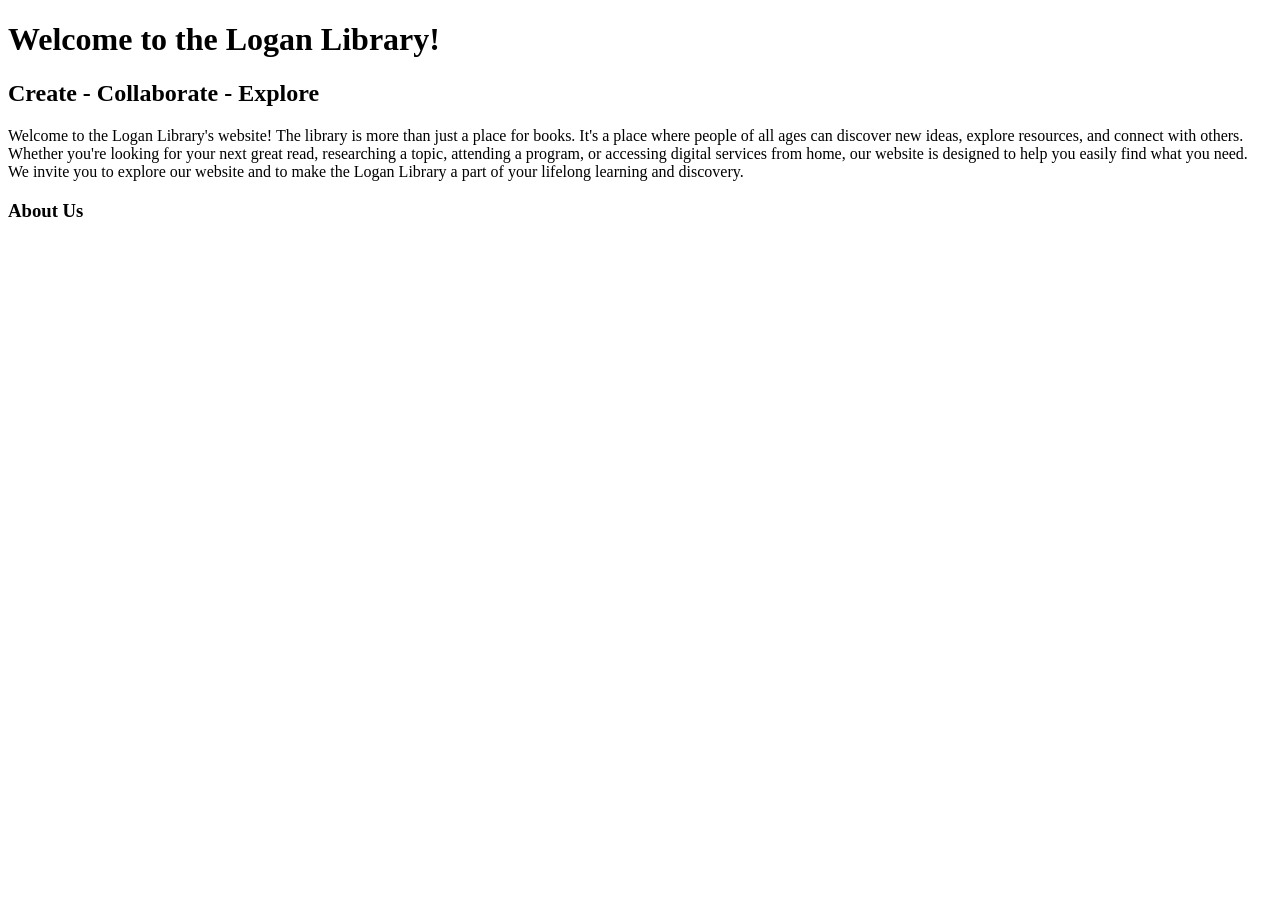
<file: 1. HTML (Part 1)/index.html>
<!DOCTYPE html>
<html>

<head>
    <meta name="description" content="Logan Library Homepage">
    <title>Logan Library</title>
</head>

<body>
    <h1>Welcome to the Logan Library!</h1>
    <h2>Create - Collaborate - Explore</h2>
    <p>Welcome to the Logan Library's website! The library is more than just a place for books. It's a place where
        people of all ages can discover new ideas, explore resources, and connect with others. Whether you're looking
        for your next great read, researching a topic, attending a program, or accessing digital services from home, our
        website is designed to help you easily find what you need. We invite you to explore our website and to make the
        Logan Library a part of your lifelong learning and discovery.</p>

    <h3>About Us</h3>
</body>

</html>
</file>
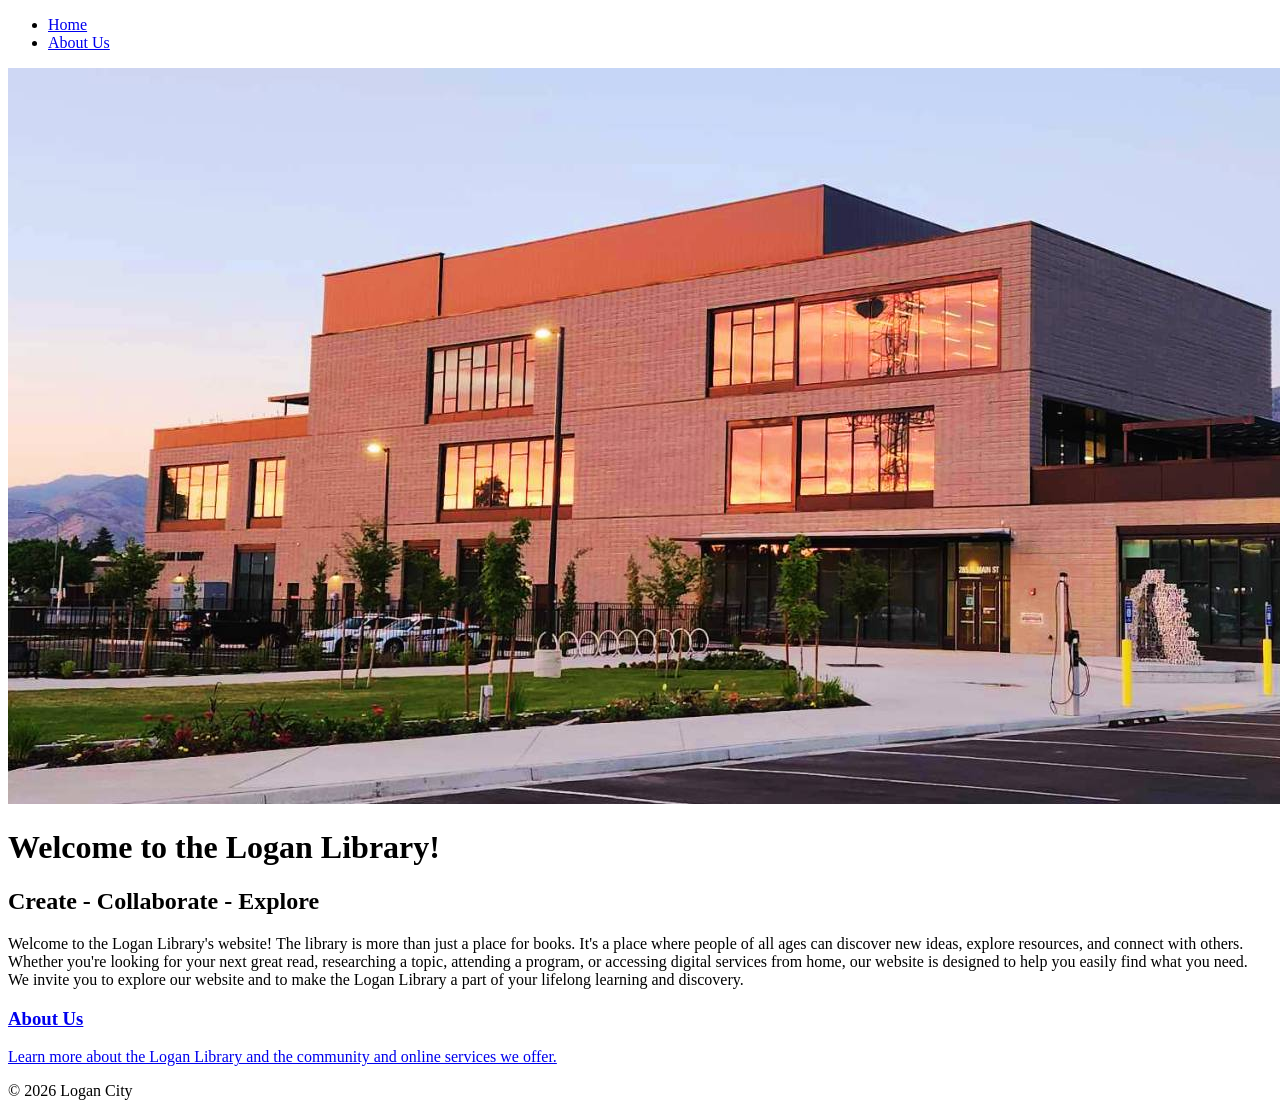
<file: 2. HTML (Part 2)/index.html>
<!DOCTYPE html>
<html>

<head>
    <meta name="description" content="Logan Library Homepage">
    <title>Logan Library</title>
</head>

<body>
    <header>
        <nav>
            <ul>
                <li><a href="index.html">Home</a></li>
                <li><a href="about.html">About Us</a></li>
            </ul>
        </nav>
        <div>
            <img src="img/header.jpg" alt="Picture of the Logan Library">
            <div>
                <h1>Welcome to the Logan Library!</h1>
                <h2>Create - Collaborate - Explore</h2>
            </div>
        </div>
    </header>
    <main>
        <p>Welcome to the Logan Library's website! The library is more than just a place for books. It's a place where
            people of all ages can discover new ideas, explore resources, and connect with others. Whether you're
            looking
            for your next great read, researching a topic, attending a program, or accessing digital services from home,
            our
            website is designed to help you easily find what you need. We invite you to explore our website and to make
            the
            Logan Library a part of your lifelong learning and discovery.</p>


        <a href="about.html">
            <h3>About Us</h3>
            <p>Learn more about the Logan Library and the community and online services we offer.</p>
        </a>
    </main>
    <footer>
        <p>&copy; 2026 Logan City</p>
    </footer>
</body>

</html>
</file>
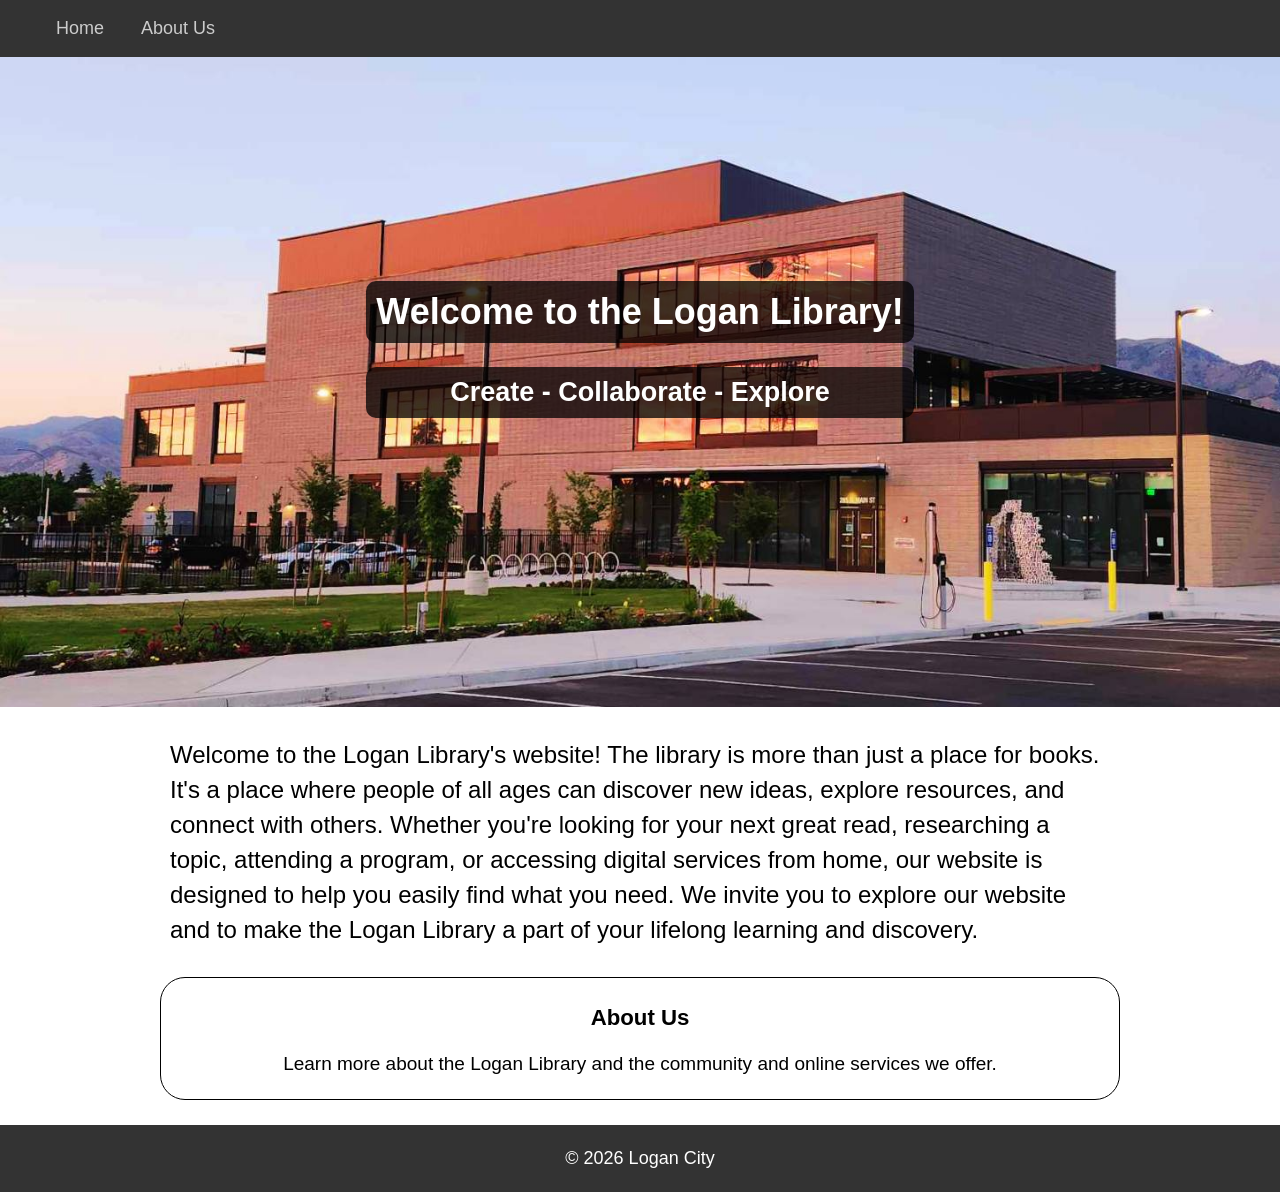
<file: 3. CSS/index.html>
<!DOCTYPE html>
<html>

<head>
    <meta name="description" content="Logan Library Homepage">
    <title>Logan Library</title>
    <link rel="stylesheet" href="styles.css">
</head>

<body>
    <header>
        <nav>
            <ul>
                <li><a href="index.html">Home</a></li>
                <li><a href="about.html">About Us</a></li>
            </ul>
        </nav>
        <div id="headerContent">
            <div class="header-text">
                <h1>Welcome to the Logan Library!</h1>
                <h2>Create - Collaborate - Explore</h2>
            </div>
        </div>
    </header>
    <main>
        <p class="page-text">Welcome to the Logan Library's website! The library is more than just a place for
            books. It's a place where
            people of all ages can discover new ideas, explore resources, and connect with others. Whether you're
            looking
            for your next great read, researching a topic, attending a program, or accessing digital services from home,
            our
            website is designed to help you easily find what you need. We invite you to explore our website and to make
            the
            Logan Library a part of your lifelong learning and discovery.</p>

        <a href="about.html" class="resource">
            <h3>About Us</h3>
            <p>Learn more about the Logan Library and the community and online services we offer.</p>
        </a>
    </main>
    <footer>
        <p>&copy; 2026 Logan City</p>
    </footer>
</body>

</html>
</file>
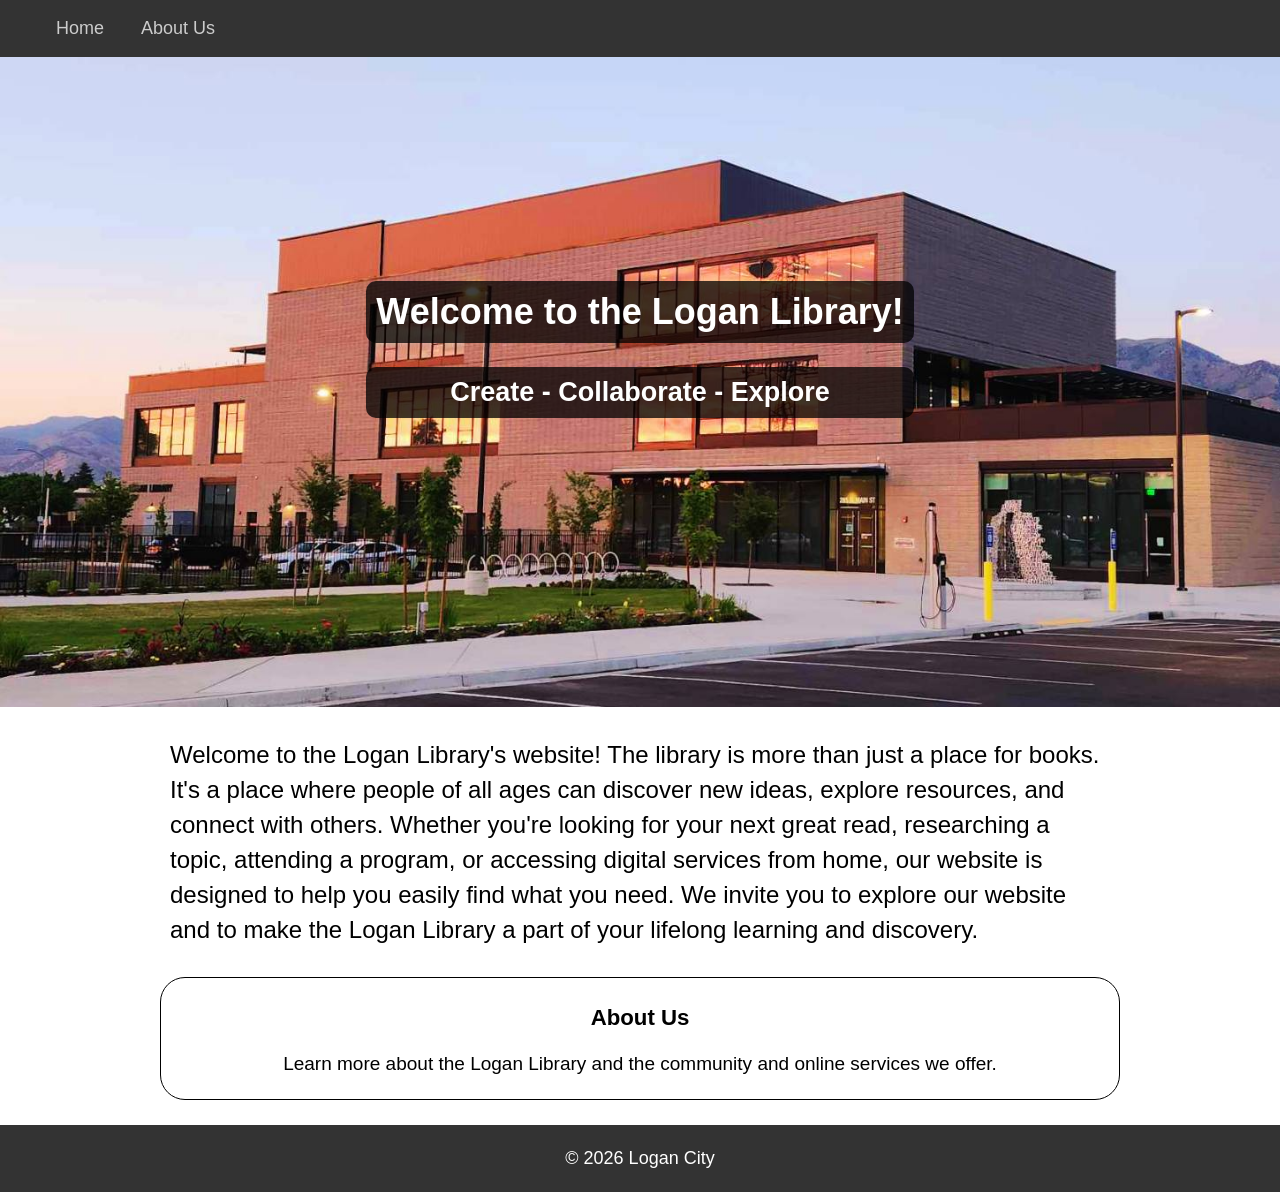
<file: Final/index.html>
<!DOCTYPE html>
<html>

<head>
    <meta name="description" content="Logan Library Homepage">
    <title>Logan Library</title>
    <link rel="stylesheet" href="styles.css">
</head>

<body>
    <header>
        <nav>
            <button id="nav-toggle" aria-label="Toggle navigation">&#9776;</button>
            <ul id="nav-menu">
                <li><a href="index.html">Home</a></li>
                <li><a href="about.html">About Us</a></li>
            </ul>
        </nav>
        <div id="headerContent">
            <div class="header-text">
                <h1>Welcome to the Logan Library!</h1>
                <h2>Create - Collaborate - Explore</h2>
            </div>
        </div>
    </header>
    <main>
        <p class="page-text">Welcome to the Logan Library's website! The library is more than just a place for
            books. It's a place where
            people of all ages can discover new ideas, explore resources, and connect with others. Whether you're
            looking for your next great read, researching a topic, attending a program, or accessing digital services
            from home, our website is designed to help you easily find what you need. We invite you to explore our
            website and to make the Logan Library a part of your lifelong learning and discovery.</p>


        <a href="about.html" class="resource">
            <h3>About Us</h3>
            <p>Learn more about the Logan Library and the community and online services we offer.</p>
        </a>
    </main>
    <footer>
        <p>&copy; 2026 Logan City</p>
    </footer>
    <script src="script.js"></script>
</body>

</html>
</file>
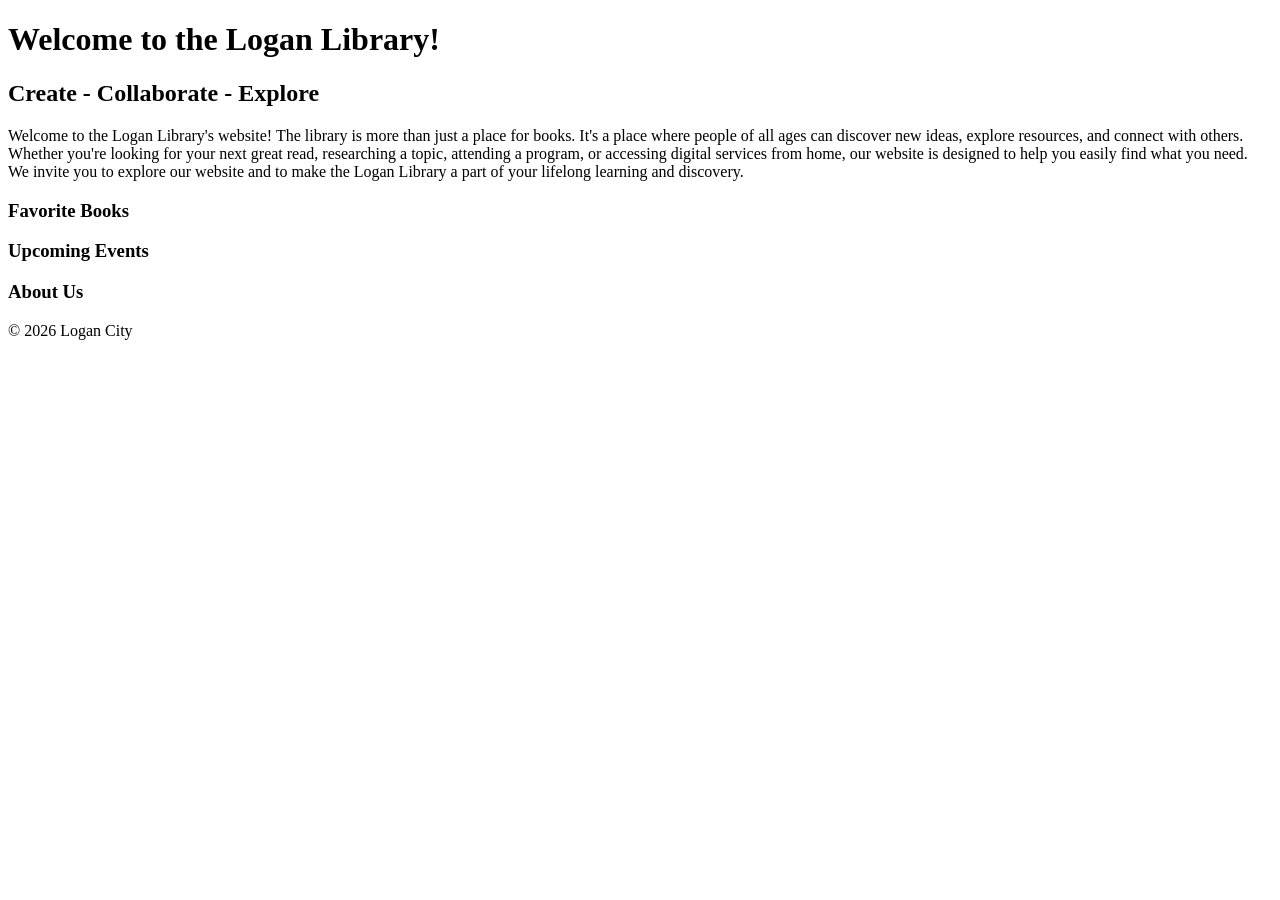
<file: HTML (Part 1)/index.html>
<!DOCTYPE html>
<html lang="en">

<head>
    <meta name="viewport" content="width=device-width, initial-scale=1.0">
    <meta name="description" content="Logan Library Homepage">
    <title>Logan Library</title>
</head>

<body>
    <header>
        <h1>Welcome to the Logan Library!</h1>
        <h2>Create - Collaborate - Explore</h2>
    </header>
    <main>
        <p>Welcome to the Logan Library's website! The library is more than just a place for books. It's a place where people of all ages can discover new ideas, explore resources, and connect with others. Whether you're looking for your next great read, researching a topic, attending a program, or accessing digital services from home, our website is designed to help you easily find what you need. We invite you to explore our website and to make the Logan Library a part of your lifelong learning and discovery.</p>
        
        <div>
            <h3>Favorite Books</h3>
            <h3>Upcoming Events</h3>
            <h3>About Us</h3>
        </div>
    </main>
    <footer>
        <p>&copy; 2026 Logan City</p>
    </footer>
</body>

</html>
</file>
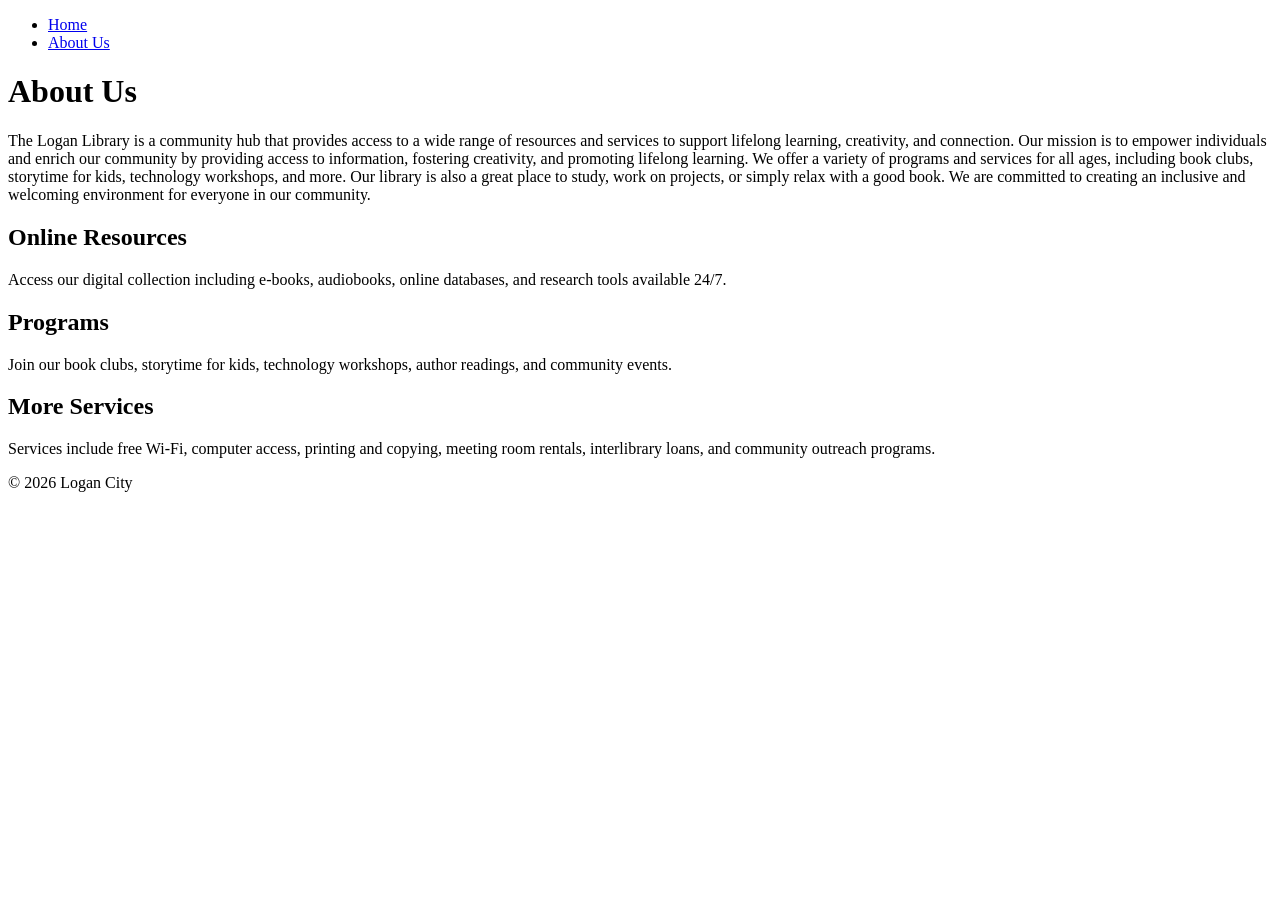
<file: 2. HTML (Part 2)/about.html>
<!DOCTYPE html>
<html>

<head>
    <meta name="description" content="About the Logan Library">
    <title>Logan Library - About Us</title>
</head>

<body>
    <header>
        <nav>
            <ul>
                <li><a href="index.html">Home</a></li>
                <li><a href="about.html">About Us</a></li>
            </ul>
        </nav>
    </header>
    <main>
        <h1>About Us</h1>
        <p>The Logan Library is a community hub that provides access to a wide range of resources
            and services to support lifelong learning, creativity, and connection. Our mission is to empower individuals
            and enrich our community by providing access to information, fostering creativity, and promoting lifelong
            learning. We offer a variety of programs and services for all ages, including book clubs, storytime for
            kids, technology workshops, and more. Our library is also a great place to study, work on projects, or
            simply relax with a good book. We are committed to creating an inclusive and welcoming environment for
            everyone in our community.</p>

        <div>
            <h2>Online Resources</h2>
            <p>Access our digital collection including e-books, audiobooks, online databases, and research tools
                available 24/7.</p>
        </div>
        <div>
            <h2>Programs</h2>
            <p>Join our book clubs, storytime for kids, technology workshops, author readings, and community events.
            </p>
        </div>
        <div>
            <h2>More Services</h2>
            <p>Services include free Wi-Fi, computer access, printing and copying, meeting room rentals,
                interlibrary loans, and community outreach programs.</p>
    </main>
    <footer>
        <p>&copy; 2026 Logan City</p>
    </footer>
</body>

</html>
</file>
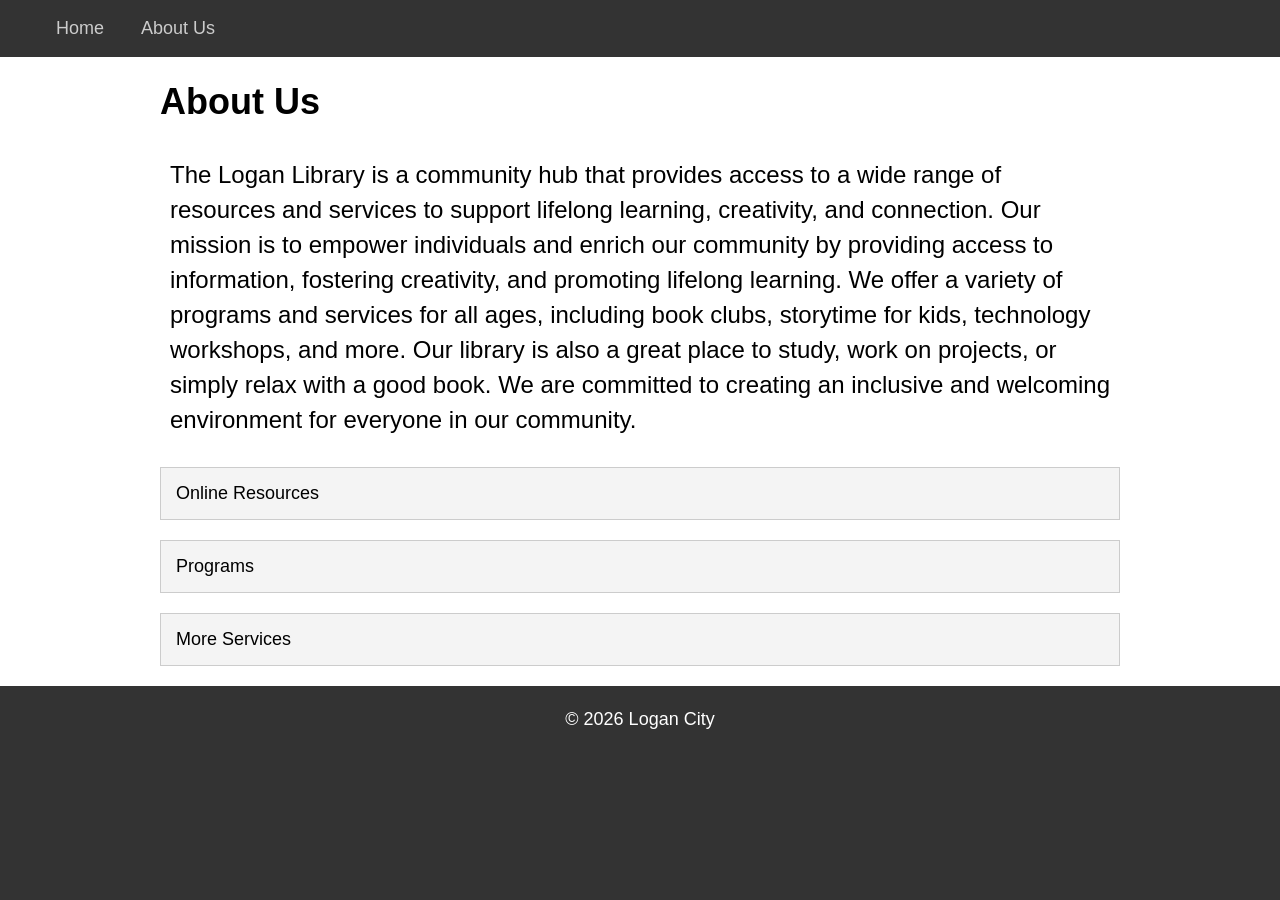
<file: 3. CSS/about.html>
<!DOCTYPE html>
<html>

<head>
    <meta name="description" content="About the Logan Library">
    <title>Logan Library - About Us</title>
    <link rel="stylesheet" href="styles.css">
</head>

<body>
    <header>
        <nav>
            <ul>
                <li><a href="index.html">Home</a></li>
                <li><a href="about.html">About Us</a></li>
            </ul>
        </nav>
    </header>
    <main>
        <h1 class="page-title">About Us</h1>
        <p class="page-text">The Logan Library is a community hub that provides access to a wide range of resources
            and services to support lifelong learning, creativity, and connection. Our mission is to empower individuals
            and enrich our community by providing access to information, fostering creativity, and promoting lifelong
            learning. We offer a variety of programs and services for all ages, including book clubs, storytime for
            kids, technology workshops, and more. Our library is also a great place to study, work on projects, or
            simply relax with a good book. We are committed to creating an inclusive and welcoming environment for
            everyone in our community.</p>

        <div class="expandable-section">
            <button class="expand-btn">Online Resources</button>
            <p class="expand-content">Access our digital collection including e-books, audiobooks, online databases, and
                research tools
                available 24/7.</p>
        </div>

        <div class="expandable-section">
            <button class="expand-btn">Programs</button>
            <p class="expand-content">Join our book clubs, storytime for kids, technology workshops, author readings,
                and community events.
            </p>
        </div>

        <div class="expandable-section">
            <button class="expand-btn">More Services</button>
            <p class="expand-content">Services include free Wi-Fi, computer access, printing and copying, meeting room
                rentals,
                interlibrary loans, and community outreach programs.</p>
    </main>
    <footer>
        <p>&copy; 2026 Logan City</p>
    </footer>
</body>

</html>
</file>
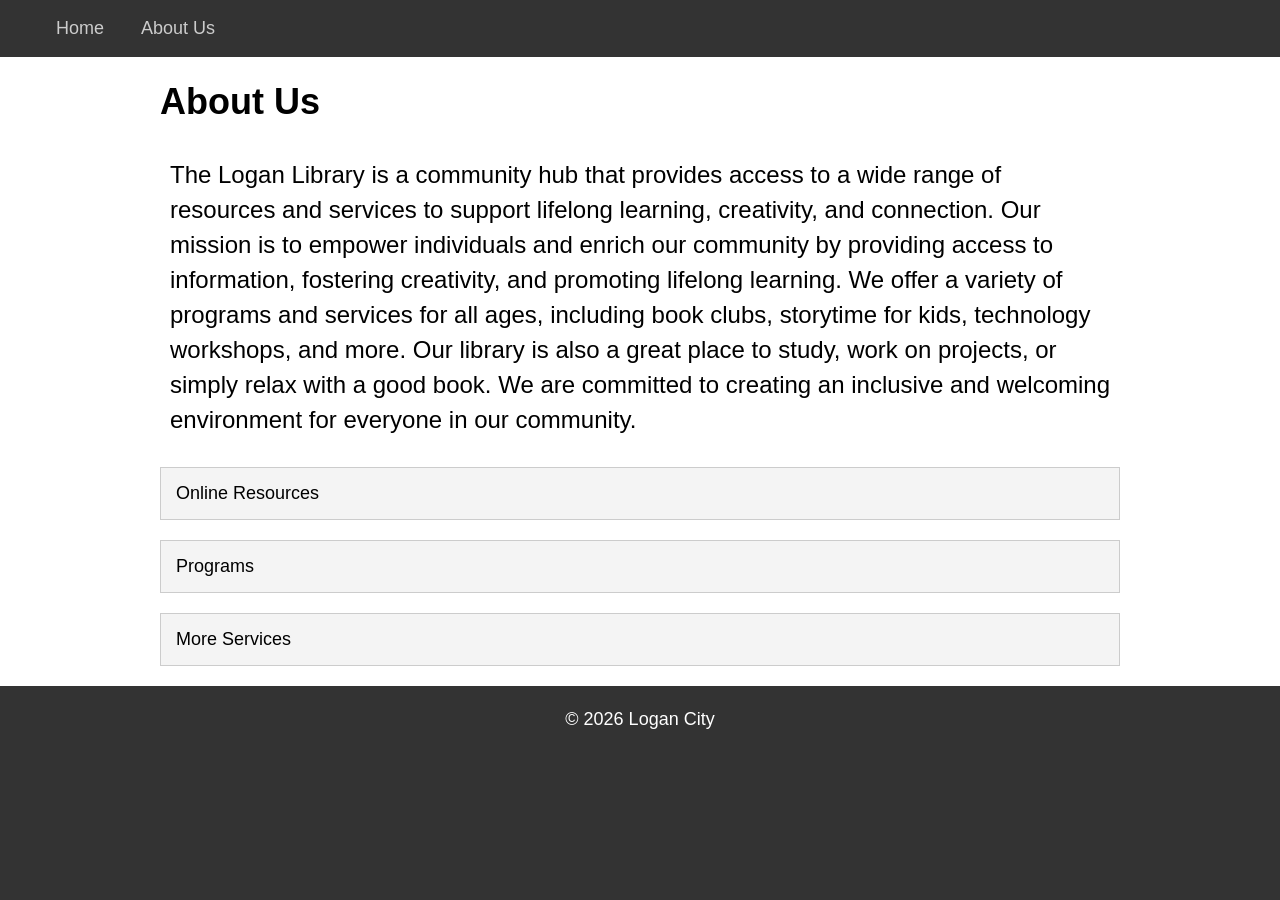
<file: Final/about.html>
<!DOCTYPE html>
<html>

<head>
    <meta name="description" content="About the Logan Library">
    <title>Logan Library - About Us</title>
    <link rel="stylesheet" href="styles.css">
</head>

<body>
    <header>
        <nav>
            <button id="nav-toggle" aria-label="Toggle navigation">&#9776;</button>
            <ul id="nav-menu">
                <li><a href="index.html">Home</a></li>
                <li><a href="about.html">About Us</a></li>
            </ul>
        </nav>
    </header>

    <main>
        <h1 class="page-title">About Us</h1>
        <p class="page-text">The Logan Library is a community hub that provides access to a wide range of resources
            and services to support lifelong learning, creativity, and connection. Our mission is to empower individuals
            and enrich our community by providing access to information, fostering creativity, and promoting lifelong
            learning. We offer a variety of programs and services for all ages, including book clubs, storytime for
            kids, technology workshops, and more. Our library is also a great place to study, work on projects, or
            simply relax with a good book. We are committed to creating an inclusive and welcoming environment for
            everyone in our community.</p>

        <div class="expandable-section">
            <button class="expand-btn">Online Resources</button>
            <p class="expand-content">Access our digital collection including e-books, audiobooks, online databases, and
                research tools
                available 24/7.</p>
        </div>

        <div class="expandable-section">
            <button class="expand-btn">Programs</button>
            <p class="expand-content">Join our book clubs, storytime for kids, technology workshops, author readings,
                and community events.
            </p>
        </div>

        <div class="expandable-section">
            <button class="expand-btn">More Services</button>
            <p class="expand-content">Services include free Wi-Fi, computer access, printing and copying, meeting room
                rentals,
                interlibrary loans, and community outreach programs.</p>
        </div>
    </main>
    <footer>
        <p>&copy; 2026 Logan City</p>
    </footer>
    <script src="script.js"></script>
</body>

</html>
</file>
<file: 3. CSS/styles.css>
html {
    background-color: #333333;
}

body {
    margin: 0;
    font: 18px Arial;
    background-color: #ffffff;
}

main {
    padding: 0 15px;
}

nav {
    background-color: #333333;
    padding: 18px 0;
}

nav ul {
    margin: 0;
    list-style-type: none;
}

nav ul li {
    padding: 16px;
    display: inline;
}

nav ul li a {
    color: #cccccc;
    text-decoration: none;
}

#headerContent {
    text-align: center;
    height: 650px;
    background-image: url("img/header.jpg");
    background-size: cover;
}

.header-text {
    margin-top: 200px;
    color: #fff;
    display: inline-block;
}

.header-text h1,
.header-text h2 {
    border-radius: 10px;
    background-color: rgba(0, 0, 0, 0.75);
    padding: 10px;
}

main {
    max-width: 960px;
    margin: auto;
}

.page-text {
    padding: 10px;
    font-size: 24px;
    line-height: 35px;
    margin: 20px auto;
}

.resource {
    color: #000000;
    text-decoration: none;
    font-size: 19px;
    text-align: center;
    border: 1px solid #000000;
    border-radius: 25px;
    display: block;
    padding: 5px 20px;
    margin: auto;
    margin-bottom: 25px;
}

footer {
    background-color: #333333;
    color: #ffffff;
    text-align: center;
    padding: 5px;
}

.expandable-section {
    margin: 20px 0;
}

.expand-btn {
    width: 100%;
    padding: 15px;
    text-align: left;
    background-color: #f4f4f4;
    border: 1px solid #cccccc;
    cursor: pointer;
    font-size: 18px;
}

.expand-content {
    display: none;
    margin: 0;
    padding: 15px;
    border: 1px solid #cccccc;
    border-top: none;
}

.expand-content.active {
    display: block;
}

#nav-toggle {
    display: none;
    background: none;
    border: none;
    color: #ffffff;
    font-size: 24px;
    cursor: pointer;
    padding: 10px;
}

@media (max-width: 768px) {
    #nav-toggle {
        display: block;
    }

    #nav-menu {
        display: none;
        width: 100%;
    }

    #nav-menu.active {
        display: block;
    }

    #nav-menu li {
        display: block;
        text-align: center;
    }
}
</file>
<file: Final/styles.css>
html {
    background-color: #333333;
}

body {
    margin: 0;
    font: 18px Arial;
    background-color: #ffffff;
}

main {
    padding: 0 15px;
}

nav {
    background-color: #333333;
    padding: 18px 0;
}

nav ul {
    margin: 0;
    list-style-type: none;
}

nav ul li {
    padding: 16px;
    display: inline;
}

nav ul li a {
    color: #cccccc;
    text-decoration: none;
}

#headerContent {
    text-align: center;
    height: 650px;
    background-image: url("img/header.jpg");
    background-size: cover;
}

.header-text {
    margin-top: 200px;
    color: #fff;
    display: inline-block;
}

.header-text h1,
.header-text h2 {
    border-radius: 10px;
    background-color: rgba(0, 0, 0, 0.75);
    padding: 10px;
}

main {
    max-width: 960px;
    margin: auto;
}

.page-text {
    padding: 10px;
    font-size: 24px;
    line-height: 35px;
    margin: 20px auto;
}

.resource {
    color: #000000;
    text-decoration: none;
    font-size: 19px;
    text-align: center;
    border: 1px solid #000000;
    border-radius: 25px;
    display: block;
    padding: 5px 20px;
    margin: auto;
    margin-bottom: 25px;
}

footer {
    background-color: #333333;
    color: #ffffff;
    text-align: center;
    padding: 5px;
}

.expandable-section {
    margin: 20px 0;
}

.expand-btn {
    width: 100%;
    padding: 15px;
    text-align: left;
    background-color: #f4f4f4;
    border: 1px solid #cccccc;
    cursor: pointer;
    font-size: 18px;
}

.expand-content {
    display: none;
    margin: 0;
    padding: 15px;
    border: 1px solid #cccccc;
    border-top: none;
}

.expand-content.active {
    display: block;
}

#nav-toggle {
    display: none;
    background: none;
    border: none;
    color: #ffffff;
    font-size: 24px;
    cursor: pointer;
    padding: 10px;
}

@media (max-width: 768px) {
    #nav-toggle {
        display: block;
    }

    #nav-menu {
        display: none;
        width: 100%;
    }

    #nav-menu.active {
        display: block;
    }

    #nav-menu li {
        display: block;
        text-align: center;
    }
}
</file>
